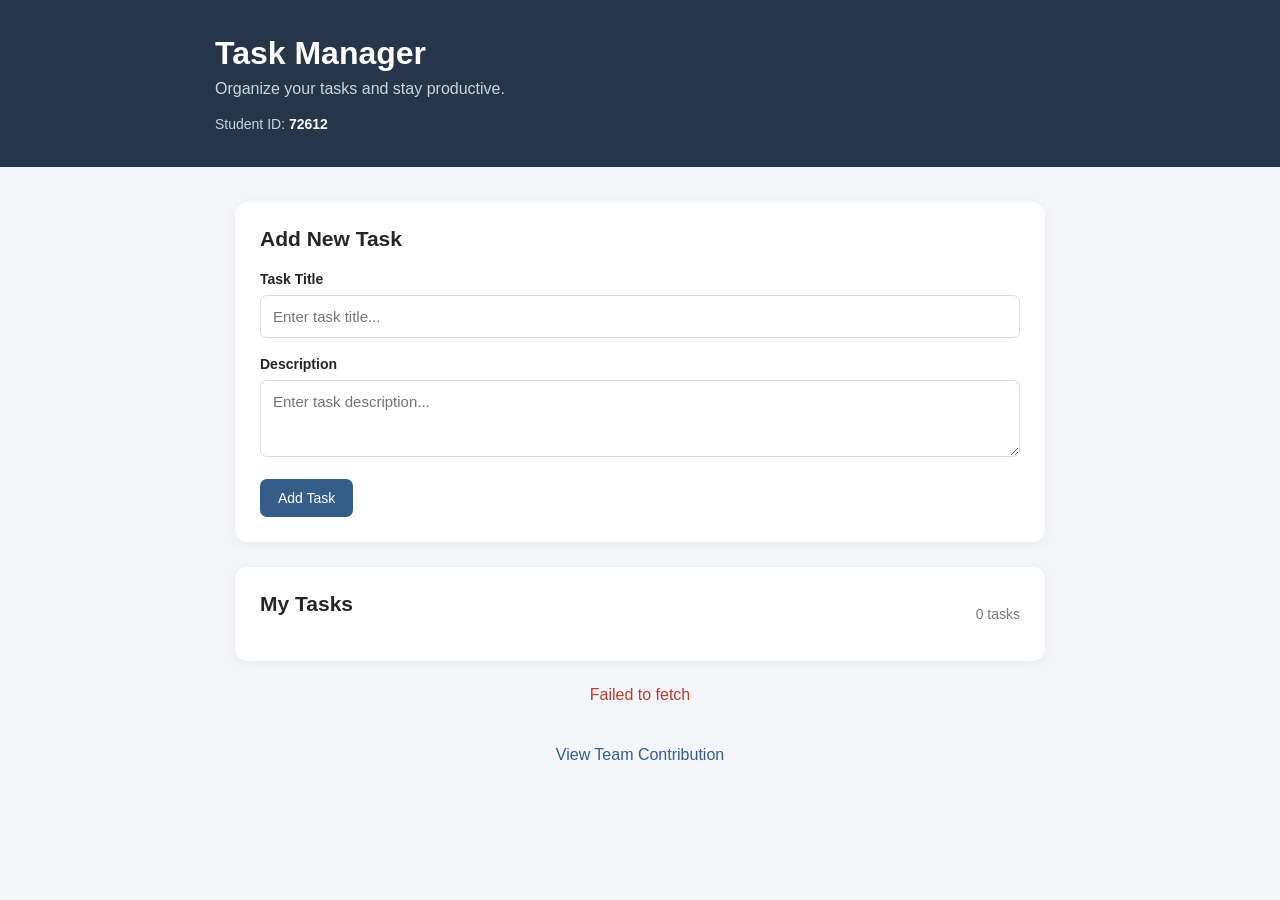
<file: index.html>
<!DOCTYPE html>
<html lang="en">
<head>
    <meta charset="UTF-8">
    <meta name="viewport" content="width=device-width, initial-scale=1.0">

    <title>Task Manager</title>

    <link rel="stylesheet" href="style.css">
    <script src="app.js" defer></script>
</head>
<body>

    <header class="header">
        <div class="header-content">
            <h1>Task Manager</h1>
            <p>Organize your tasks and stay productive.</p>
        </div>

        <div class="student-info">
            Student ID:
            <span id="student-id">72612</span>
        </div>
    </header>

    <main class="container">

        <section class="form-section">
            <h2 id="form-heading">Add New Task</h2>

            <form id="task-form">

                <div class="form-group">
                    <label for="task-title">Task Title</label>
                    <input
                        type="text"
                        id="task-title"
                        placeholder="Enter task title..."
                        required
                    >
                </div>

                <div class="form-group">
                    <label for="task-description">Description</label>
                    <textarea
                        id="task-description"
                        placeholder="Enter task description..."
                        rows="3"
                    ></textarea>
                </div>

                <div class="form-buttons">
                    <button type="submit" id="task-submit">
                        Add Task
                    </button>

                    <button
                        type="button"
                        id="cancel-edit"
                        class="secondary-button"
                        hidden
                    >
                        Cancel
                    </button>
                </div>

            </form>
        </section>

        <section class="tasks-section">
            <div class="tasks-header">
                <h2>My Tasks</h2>
                <span id="task-count">0 tasks</span>
            </div>

            <div id="task-list">
                <!-- Tasks will be loaded here -->
            </div>
        </section>

        <p id="status-message" role="status" aria-live="polite">
            Loading tasks...
        </p>

        <footer>
            <a id="contribution-link" href="contribution.html">
                View Team Contribution
            </a>
        </footer>

    </main>

</body>
</html>
</file>
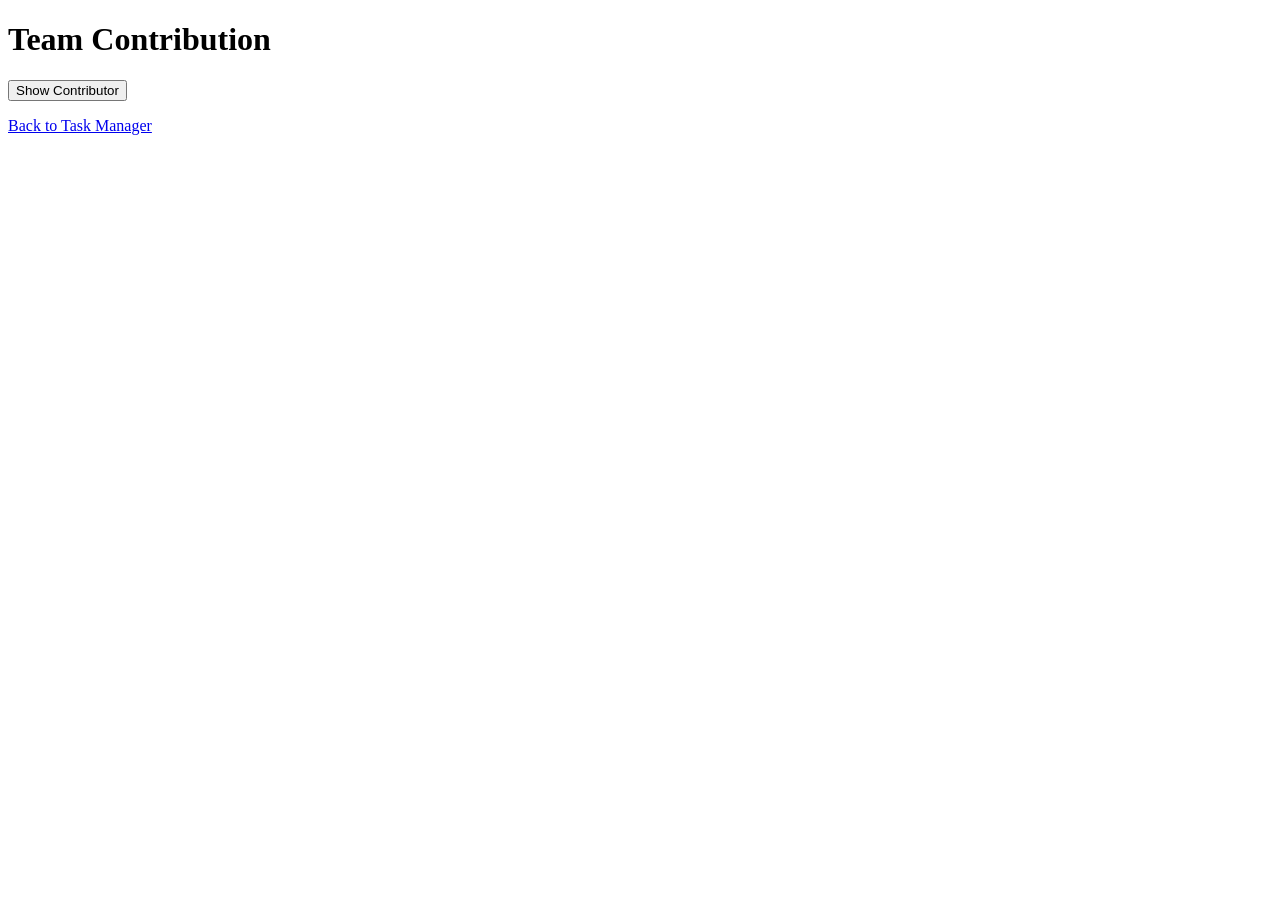
<file: contribution.html>
<!DOCTYPE html>
<html lang="en">
<head>
    <meta charset="UTF-8">
    <meta name="viewport" content="width=device-width, initial-scale=1.0">
    <title>Team Contribution</title>
</head>
<body>
    <h1>Team Contribution</h1>

    <button id="load-contributor">Show Contributor</button>

    <p id="contributor-student-id"></p>

    <a href="index.html">Back to Task Manager</a>

    <script>
        document.getElementById("load-contributor")
            .addEventListener("click", async () => {
                const output = document.getElementById(
                    "contributor-student-id"
                );

                try {
                    const response = await fetch("contribution.json");

                    if (!response.ok) {
                        throw new Error("Failed to load contributor");
                    }

                    const data = await response.json();

                    output.textContent =
                        "Contributor Student ID: " +
                        data.contributorStudentId;

                } catch (error) {
                    output.textContent = error.message;
                }
            });
    </script>
</body>
</html>
</file>
<file: style.css>
* {
    margin: 0;
    padding: 0;
    box-sizing: border-box;
}

body {
    font-family: Arial, sans-serif;
    background: #f4f6f9;
    color: #252525;
    min-height: 100vh;
}

.header {
    background: #26364a;
    color: white;
    padding: 35px 20px;
}

.header-content,
.student-info {
    max-width: 850px;
    margin: 0 auto;
}

.header h1 {
    font-size: 32px;
    margin-bottom: 8px;
}

.header p {
    color: #cbd5e1;
}

.student-info {
    margin-top: 18px;
    font-size: 14px;
    color: #cbd5e1;
}

#student-id {
    color: white;
    font-weight: bold;
}

.container {
    max-width: 850px;
    margin: 35px auto;
    padding: 0 20px;
}

.form-section,
.tasks-section {
    background: white;
    padding: 25px;
    border-radius: 12px;
    margin-bottom: 25px;
    box-shadow: 0 3px 12px rgba(0, 0, 0, 0.05);
}

h2 {
    font-size: 21px;
    margin-bottom: 20px;
}

.form-group {
    margin-bottom: 18px;
}

.form-group label {
    display: block;
    font-weight: bold;
    margin-bottom: 8px;
    font-size: 14px;
}

input,
textarea {
    width: 100%;
    padding: 12px;
    border: 1px solid #d5dbe3;
    border-radius: 7px;
    font-size: 15px;
    font-family: inherit;
}

input:focus,
textarea:focus {
    outline: none;
    border-color: #426b9b;
}

textarea {
    resize: vertical;
}

.form-buttons {
    display: flex;
    gap: 10px;
}

button {
    border: none;
    border-radius: 7px;
    padding: 11px 18px;
    cursor: pointer;
    font-size: 14px;
    background: #345d8a;
    color: white;
    transition: 0.2s;
}

button:hover {
    opacity: 0.85;
}

.secondary-button {
    background: #777;
}

.tasks-header {
    display: flex;
    justify-content: space-between;
    align-items: center;
}

#task-count {
    color: #777;
    font-size: 14px;
}

.task-item {
    border: 1px solid #e1e5eb;
    border-radius: 9px;
    padding: 18px;
    margin-bottom: 12px;
}

.task-title {
    font-size: 17px;
    font-weight: bold;
    margin-bottom: 8px;
}

.task-description {
    color: #666;
    margin-bottom: 12px;
    white-space: pre-wrap;
}

.task-status {
    display: inline-block;
    font-size: 12px;
    padding: 5px 9px;
    border-radius: 20px;
    background: #fff1cc;
    color: #8a6200;
    margin-bottom: 12px;
}

.task-status.completed {
    background: #d9f5e3;
    color: #237443;
}

.task-item.completed .task-title {
    text-decoration: line-through;
    color: #888;
}

.task-actions {
    display: flex;
    gap: 8px;
    flex-wrap: wrap;
}

.task-actions button {
    font-size: 12px;
    padding: 8px 12px;
}

.edit-task {
    background: #4779ae;
}

.delete-task {
    background: #c94b4b;
}

.toggle-task {
    background: #39845a;
}

#status-message {
    text-align: center;
    color: #666;
    margin: 20px 0;
    min-height: 20px;
}

#status-message.error {
    color: #c0392b;
}

#status-message.success {
    color: #237443;
}

.empty-message {
    color: #888;
    text-align: center;
    padding: 25px 10px;
}

footer {
    text-align: center;
    padding: 20px;
}

footer a {
    color: #345d8a;
    text-decoration: none;
}

footer a:hover {
    text-decoration: underline;
}

@media (max-width: 600px) {
    .header h1 {
        font-size: 26px;
    }

    .form-section,
    .tasks-section {
        padding: 18px;
    }
}
</file>
